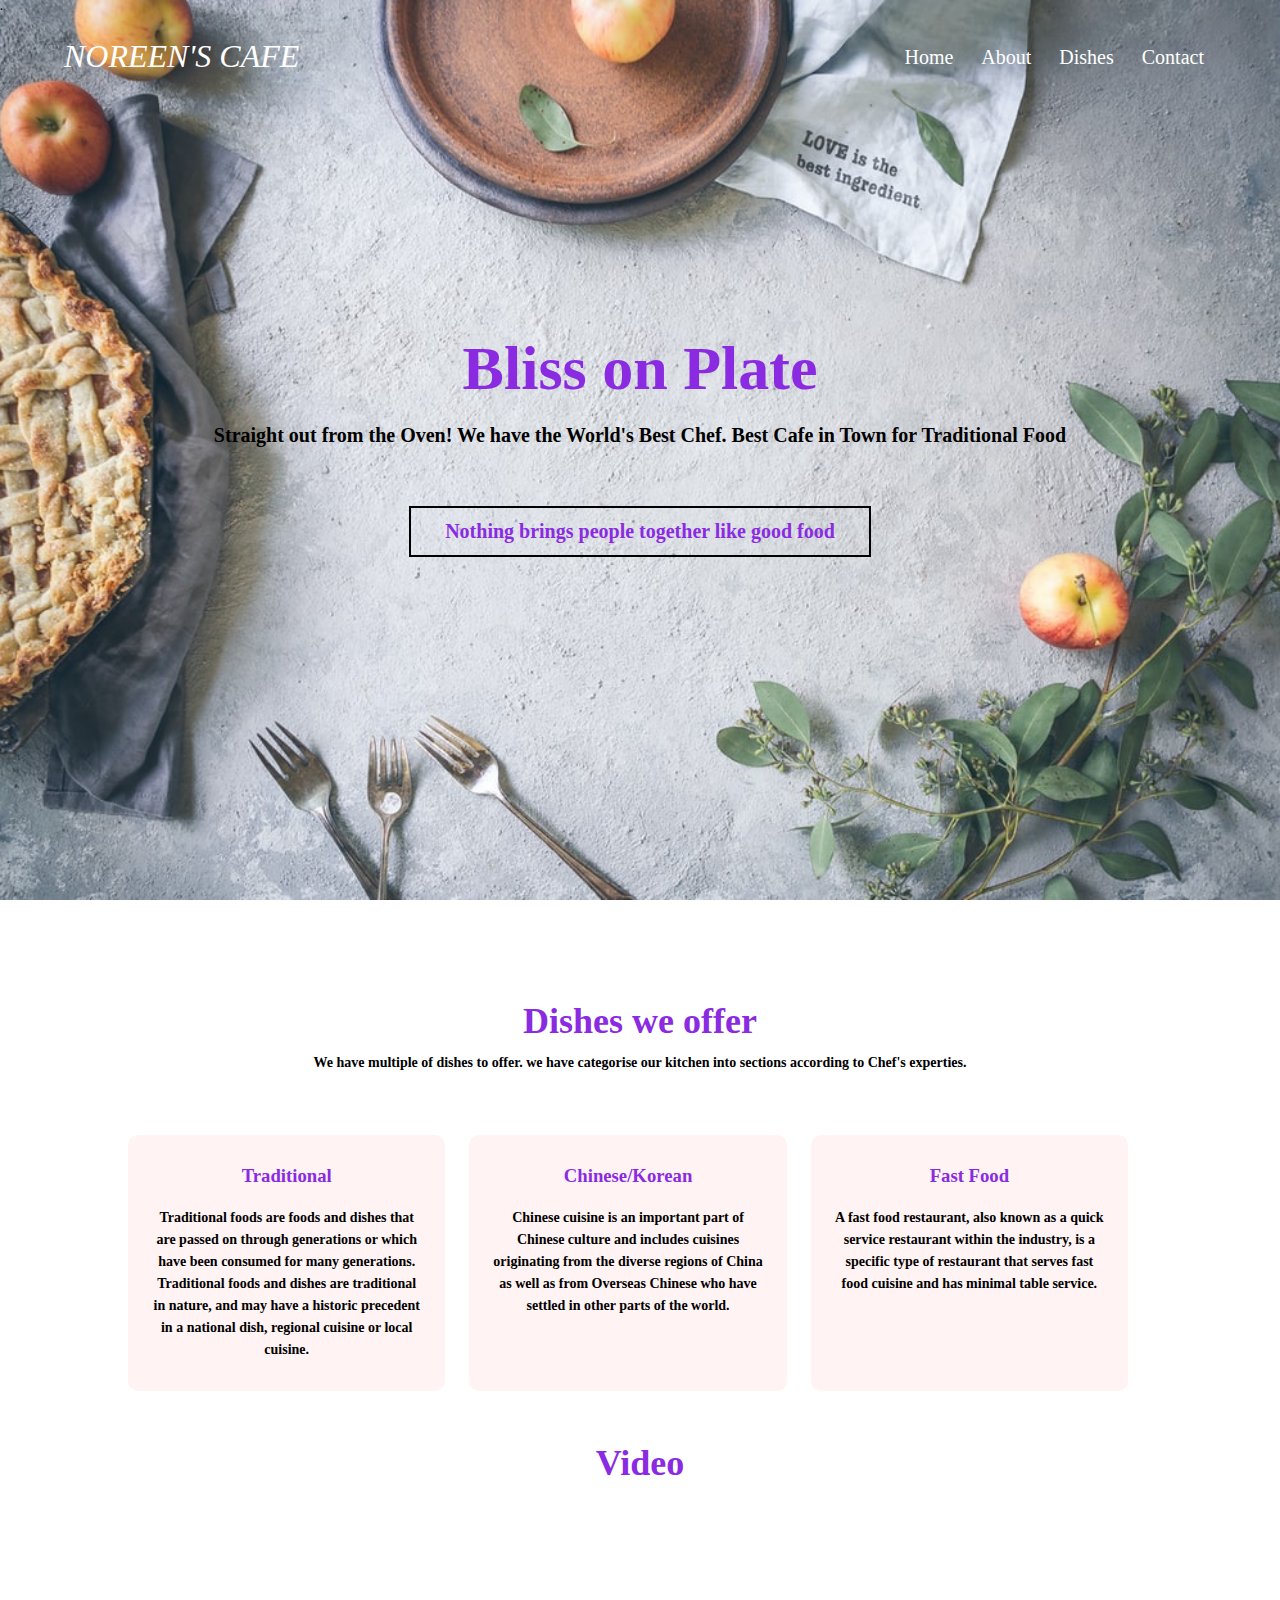
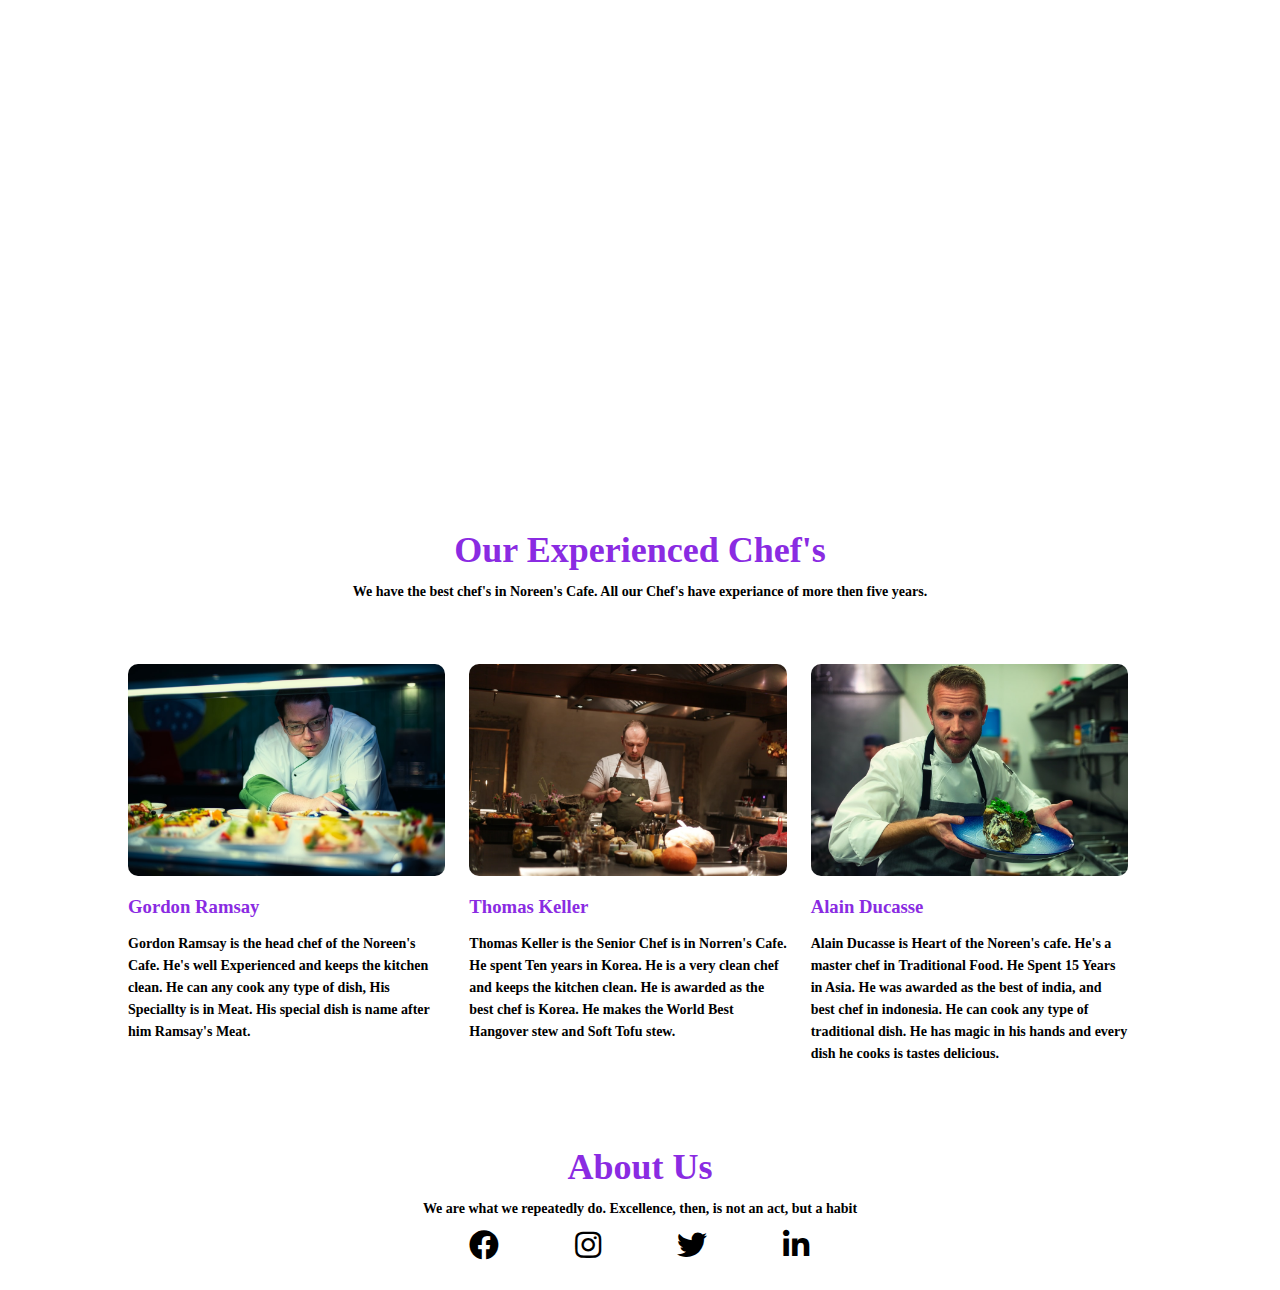
<file: index.html>
<!DOCTYPE html>
<html lang="en-US">
    <head>
        <meta name="viewport" content="widt=device-width, initial-scale=1.0">
        <title>Welcome To Noreen's Cafe</title>
        <link rel="stylesheet" href="assets/css/style.css">
        <link rel="stylesheet" href="https://pro.fontawesome.com/releases/v5.10.0/css/all.css"/>
    </head>
    <body>
        <!--Header Section - Restaurant name and NavBar-->
        <section class="header">
            <h6>.</h6>
            <nav>
                <a class="cafe" href="index.html">NOREEN'S CAFE</a>
                <div class="nav-links" id="navlink"> 
                    <i class="fa fa-times" onclick="hidemenu()"></i>
                    <ul>
                        <li><a href="index.html">Home</a></li>
                        <li><a href="about.html">About</a></li>
                        <li><a href="dishes.html">Dishes</a></li>
                        <li><a href="contact.html">Contact</a></li>
                    </ul>
                </div>
                <i class="fa fa-bars" onclick="showmenu()"></i>
            </nav>
            <div class="text-box">
                    <h1>Bliss on Plate</h1>
                    <p>Straight out from the Oven! We have the World's Best Chef. Best Cafe in Town for Traditional Food</p>
                    <h3 class="btn">Nothing brings people together like good food</h3>
            </div>
        </section>
        <!--Dishes we offer-->
        <section class="dishes">
            <h1>Dishes we offer</h1>
            <p>We have multiple of dishes to offer. we have categorise our kitchen into sections according to Chef's experties.</p>
            <div class="row">
                    <div class="dishes-col">
                    <a href="dishes.html"><h3>Traditional</h3></a>
                    <a href="dishes.html"><p>Traditional foods are foods and dishes that are passed on through generations or which have been consumed for many generations.
                        Traditional foods and dishes are traditional in nature, and may have a historic precedent in a national dish, 
                        regional cuisine or local cuisine.</p></a>
                    </div>
                <div class="dishes-col">
                    <a href="dishes.html"><h3>Chinese/Korean</h3></a>
                    <a href="dishes.html"><p>Chinese cuisine is an important part of Chinese culture and includes cuisines originating from the diverse regions of China 
                        as well as from Overseas Chinese who have settled in other parts of the world.</p></a>
                </div>
                <div class="dishes-col">
                    <a href="dishes.html"><h3>Fast Food</h3></a>
                    <a href="dishes.html"><p>A fast food restaurant, also known as a quick service restaurant within the industry, 
                        is a specific type of restaurant that serves fast food cuisine and has minimal table service.</p></a>
                </div>
            </div>
        </section>
        <!--A video showing our cooking style-->
        <section class="video">
            <h1>Video</h1>
            <div class="videowrapper">
                <iframe  src="https://www.youtube.com/embed/PZ4pctQMdg4" title="YouTube video player" style="border:0;" allowfullscreen></iframe>
            </div>
        </section>
        <!--Our Chef's-->
        <section class="chef">
            <h1>Our Experienced Chef's</h1>
            <p>We have the best chef's in Noreen's Cafe. All our Chef's have experiance of more then five years.</p>
            <div class="row">
                <div class="chef-col">
                    <img src="assets/images/chef6.jpg" alt="chef6">
                    <h3>Gordon Ramsay</h3>
                    <p>Gordon Ramsay is the head chef of the Noreen's Cafe. He's well Experienced and keeps the kitchen clean. He can any cook any type of dish,
                        His Speciallty is in Meat. His special dish is name after him Ramsay's Meat.
                    </p>
                </div>
                <div class="chef-col">
                    <img src="assets/images/chef4.jpg" alt="chef4">
                    <h3>Thomas Keller</h3>
                    <p>Thomas Keller is the Senior Chef is in Norren's Cafe. He spent Ten years in Korea. He is a very clean chef and keeps the kitchen clean.
                        He is awarded as the best chef is Korea. He makes the World Best Hangover stew and Soft Tofu stew.
                    </p>
                </div>
                <div class="chef-col">
                    <img src="assets/images/chef5.jpg" alt="chef5">
                    <h3>Alain Ducasse</h3>
                    <p>Alain Ducasse is Heart of the Noreen's cafe. He's a master chef in Traditional Food. He Spent 15 Years in Asia. He was awarded as the best of india, and best chef in indonesia.
                        He can cook any type of traditional dish. He has magic in his hands and every dish he cooks is tastes delicious.
                    </p>
                </div>
            </div>
        </section>
        
        <section class="footer">
            <h1>About Us</h1>
            <p>We are what we repeatedly do. Excellence, then, is not an act, but a habit</p>
            <div class="icons">
                <a href="https://www.facebook.com/"><i class="fab fa-facebook"></i></a>
                <a href="https://www.instagram.com/"><i class="fab fa-instagram"></i></a>
                <a href="https://twitter.com/logout/error"><i class="fab fa-twitter"></i></a>
                <a href="https://www.linkedin.com/"><i class="fab fa-linkedin-in"></i></a>
            </div>
        </section>
        






        <!--Script for toggle menu-->
        <script>
            var navlink = document.getElementById("navlink");
            function showmenu(){
                navlink.style.right = "0";
            }
            function hidemenu(){
                navlink.style.right = "-200px";
            }
        </script>
    </body>
</html>
</file>
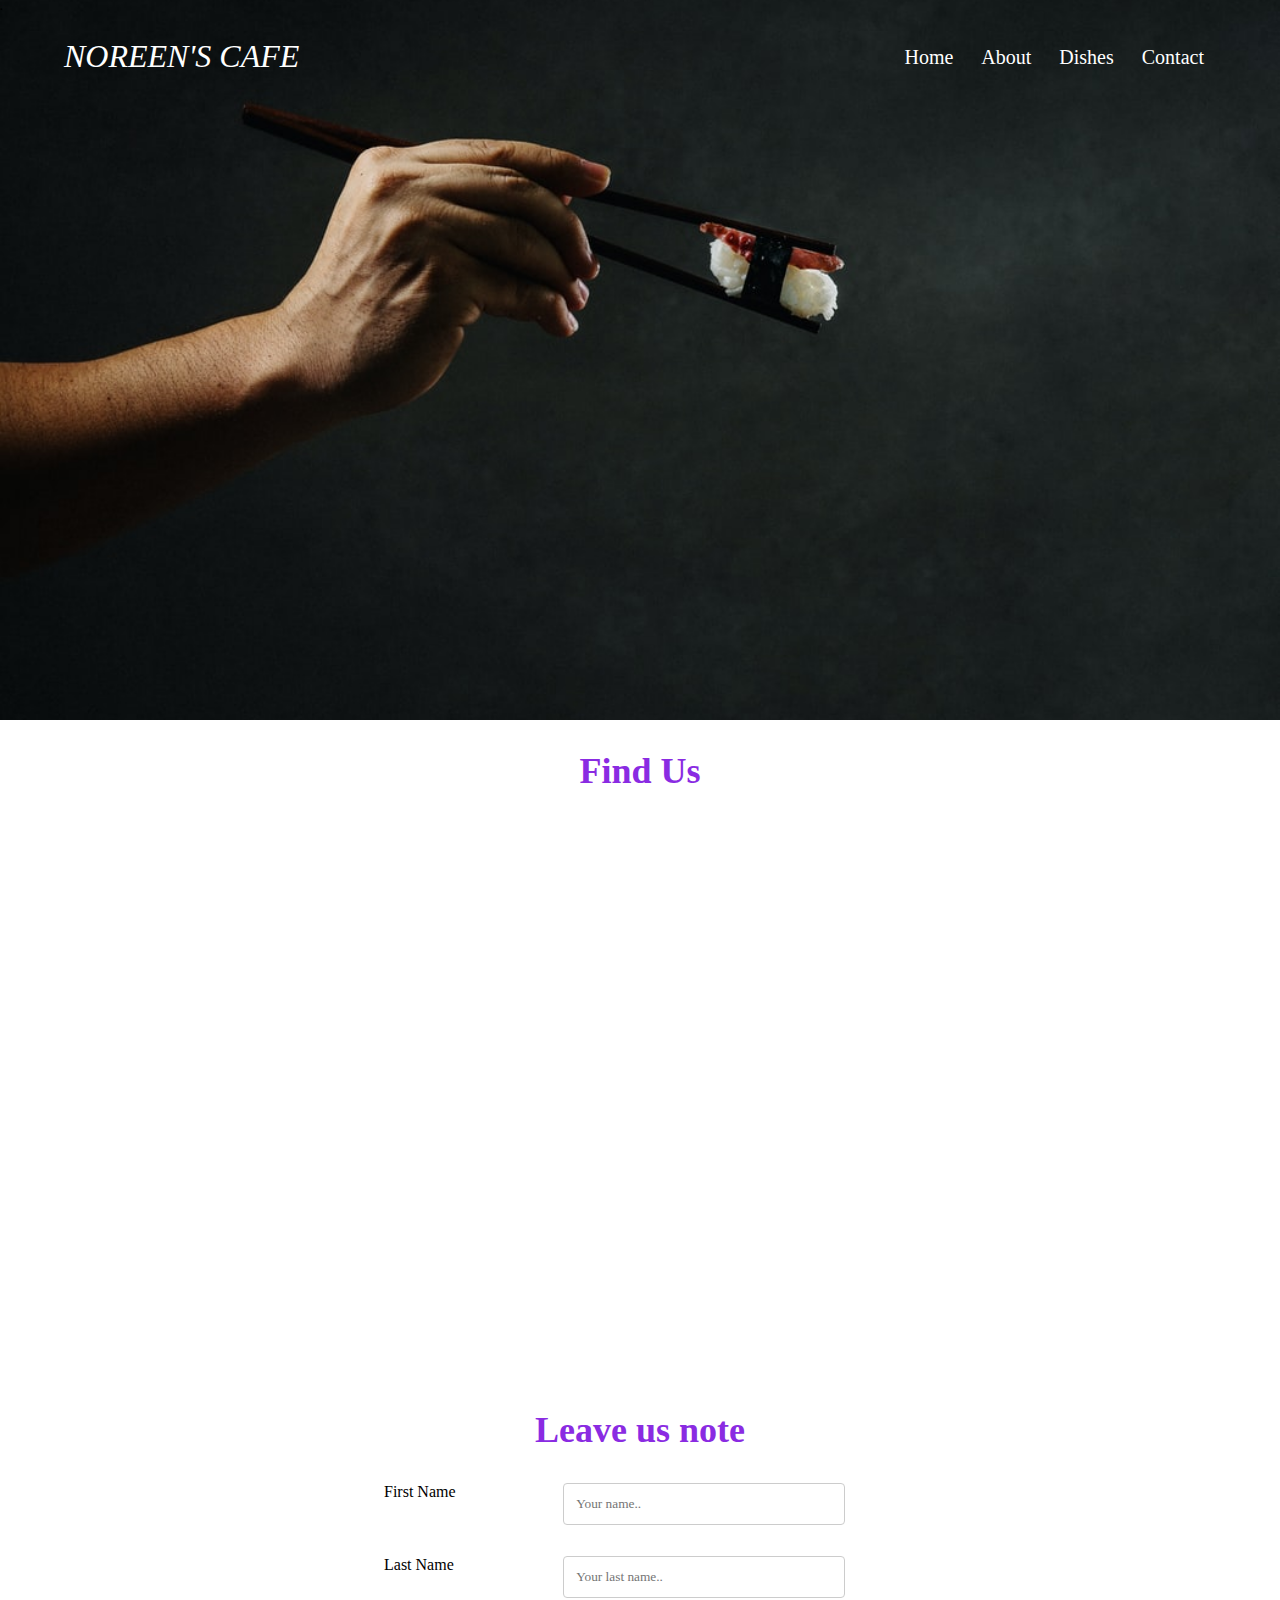
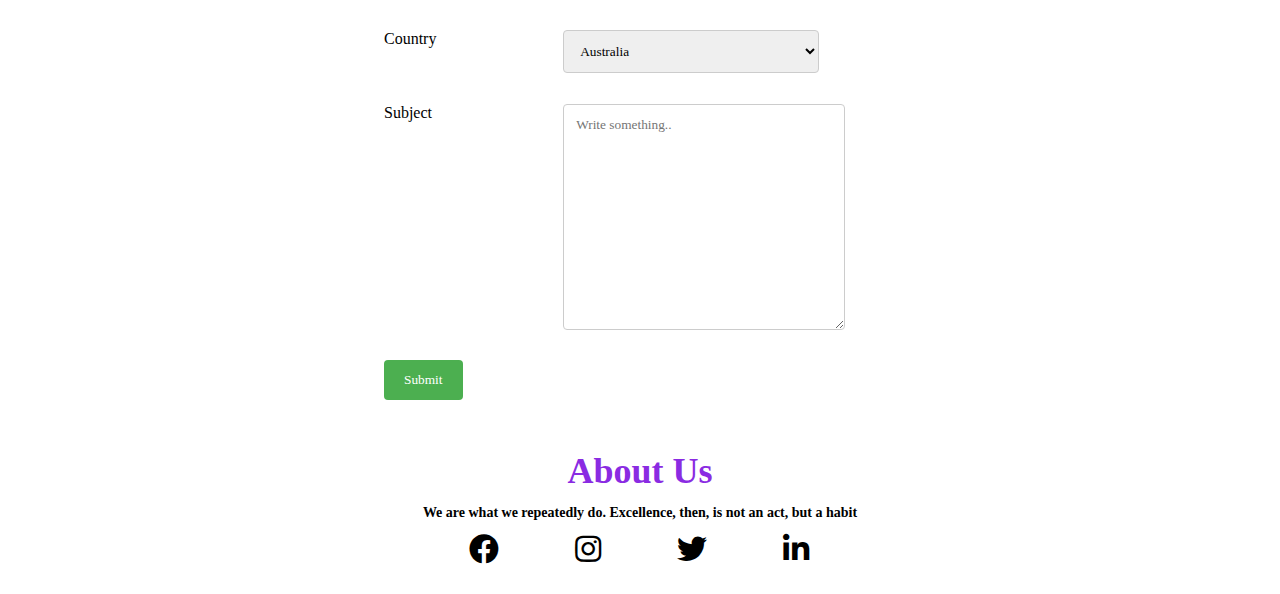
<file: contact.html>
<!DOCTYPE html>
<html lang="en-US">
  <head>
    <meta name="viewport" content="widt=device-width, initial-scale=1.0">
    <title>Contact - Noreen's cafe</title>
    <link rel="stylesheet" href="assets/css/style.css">
    <link rel="stylesheet" href="https://pro.fontawesome.com/releases/v5.10.0/css/all.css"/>
  </head>
  <body>
    <!--Contact Header Section - Restaurant name and NavBar-->
    <section class="header3">
      <h6>.</h6>
      <nav>
        <a class="cafe" href="index.html">NOREEN'S CAFE</a>
        <div class="nav-links" id="navlink"> 
            <i class="fa fa-times" onclick="hidemenu()"></i>
            <ul>
              <li><a href="index.html">Home</a></li>
              <li><a href="about.html">About</a></li>
              <li><a href="dishes.html">Dishes</a></li>
              <li><a href="contact.html">Contact</a></li>
            </ul>
        </div>
        <i class="fa fa-bars" onclick="showmenu()"></i>
      </nav>
    </section>
    <!--Map Section Showing our Location-->
    <section class="map">
      <h1>Find Us</h1>
      <p><iframe src="https://www.google.com/maps/embed?pb=!1m18!1m12!1m3!1d2482.424852458905!2d-0.16074974848535475!3d51.523766979537896!2m3!1f0!2f0!3f0!3m2!1i1024!2i768!4f13.1!3m3!1m2!1s0x48761acf33628211%3A0x445d7677a88322e1!2s221B%20Baker%20St%2C%20London%20NW1%206XE%2C%20UK!5e0!3m2!1sen!2s!4v1627495691855!5m2!1sen!2s" style="border:0;" allowfullscreen="" loading="lazy"></iframe></p>
    </section>
    <!--Give Feedback to us about our cooking-->
		<section class="note">
      <h1>Leave us note</h1>
      <form action="/action_page.php">
        <div class="row">
          <div class="col-25">
            <label for="fname">First Name</label>
          </div>
          <div class="col-75">
            <input type="text" id="fname" name="firstname" placeholder="Your name..">
          </div>
        </div>
        <div class="row">
          <div class="col-25">
            <label for="lname">Last Name</label>
          </div>
          <div class="col-75">
            <input type="text" id="lname" name="lastname" placeholder="Your last name..">
          </div>
        </div>
        <div class="row">
          <div class="col-25">
            <label for="country">Country</label>
          </div>
          <div class="col-75">
            <select id="country" name="country">
              <option value="australia">Australia</option>
              <option value="canada">Canada</option>
              <option value="usa">USA</option>
            </select>
          </div>
        </div>
        <div class="row">
          <div class="col-25">
            <label for="subject">Subject</label>
          </div>
          <div class="col-75">
            <textarea id="subject" name="subject" placeholder="Write something.." style="height:200px"></textarea>
          </div>
        </div>
        <div class="row">
          <input type="submit" value="Submit">
        </div>
          </form>
    </section>
    <!--Footer - links to social media page's.-->
    <section class="footer">
      <h1>About Us</h1>
      <p>We are what we repeatedly do. Excellence, then, is not an act, but a habit</p>
      <div class="icons">
        <a href="https://www.facebook.com/"><i class="fab fa-facebook"></i></a>
        <a href="https://www.instagram.com/"><i class="fab fa-instagram"></i></a>
        <a href="https://twitter.com/logout/error"><i class="fab fa-twitter"></i></a>
        <a href="https://www.linkedin.com/"><i class="fab fa-linkedin-in"></i></a>
      </div>
    </section>
        
    <!--Script for toggle menu-->
    <script>
      var navlink = document.getElementById("navlink");
      function showmenu(){
          navlink.style.right = "0";
      }
      function hidemenu(){
          navlink.style.right = "-200px";
      }
    </script>
  </body>
</html>
</file>
<file: assets/css/style.css>
*{
    margin:0;
    padding: 0;
    font-family:cursive;
}
.header{
    min-height: 100vh;
    width: 100%;
    background-image: url("../images/home6.jpg");
    background-position: center;
    background-size: cover;
    position: relative;
}
.header img{
    background-position: center;
    background-size: cover;
    position: relative;
}
.header2{
    min-height: 100vh;
    width: 100%;
    background-image: url("../images/home7.jpg");
    background-position: center;
    background-size: cover;
    position: relative;
}
.header3{
    min-height: 80vh;
    width: 100%;
    background-image: url("../images/contact.jpg");
    background-position: center;
    background-size: cover;
    position: relative;
}
.header4{
    min-height: 30vh;
    width: 100%;
    background-position: center;
    background-size: cover;
    position: relative;
}
nav{
    display: flex;
    padding: 2% 5%;
    justify-content: space-between;
    align-items: center;
}
.cafe{
    color: white;
    font-size:xx-large;
    text-decoration: none;
    font-style: italic;
}
.cafe::after{
    content: '';
    width: 0%;
    height: 2px;
    background: red;
    display: block;
    margin: auto;
    transition: 0.5s;
}
.cafe:hover::after{
    width: 150px;
}
.nav-links{
    flex: 1;
    text-align: right;
}
.nav-links ul li{
    list-style: none;
    display: inline-block;
    padding: 8px 12px;
    position: relative;
}
.nav-links a{
    color: white;
    text-decoration: none;
    font-size: 20px;
}
.text-box{
    width: 90%;
    color:black;
    position: absolute;
    top: 50%;
    left: 50%;
    transform: translate(-50%,-50%);
    text-align: center;
}
.text-box h1{
    font-size: 62px;
    color:blueviolet;
}
.text-box p{
    margin: 10px 0 40px;
    color:black;
    font-size: 20px;
    font-weight: bold;
}
.btn{
    display: inline-block;
    text-decoration: none;
    color: blueviolet;
    border: 2px solid black;
    padding: 12px 34px;
    font-size: 20px;
    background: transparent;
    position: relative;
    cursor: pointer;
}
.btn:hover{
    border: 2px solid olivedrab;
    background: olivedrab;
    transition: 1s;
    color: aliceblue;
}
nav .fa{
    display: none;
}
@media(max-width: 700px){
    .cafe{
        margin-top: 30px;
    }
    .text-box p{
        margin: 10px 0 40px;
        color:black;
        font-size: 10px;
        font-weight: bold;
    }
    .btn{
        display: inline-block;
        text-decoration: none;
        color: blueviolet;
        border: 2px solid black;
        padding: 12px 34px;
        font-size: 14px;
        background: transparent;
        position: relative;
        cursor: pointer;
    }
    .nav-links ul li{
        display: block;
    }
    .nav-links{
        position: absolute;
        background: blueviolet;
        height: 100vh;
        width: 200px;
        top: 0;
        right: -200px;
        text-align: left;
        z-index: 2;
        transition: 1s;
    }
    nav .fa{
        display: block;
        color: whitesmoke;
        margin: 10px;
        font-size: 22px;
        cursor: pointer;
    }
    .nav-links ul{
        padding: 30px;
    }
}

/*-----dishes------*/

.dishes{
    width: 80%;
    margin: auto;
    text-align: center;
    padding-top: 100px;
}
a{
    text-decoration: none;
    color: black;
}
h1{
    color:blueviolet;
    font-size: 36px;
    font-weight: 600;
}
p{
    font-size: 14px;
    font-weight: bold;
    line-height: 22px;
    padding: 10px;
}

.row{
    margin-top: 5%;
    display: flex;
    justify-content: space-between;
}
.dishes-col{
    flex-basis: 31%;
    background: #fff3f3;
    border-radius: 10px;
    margin-bottom: 5%;
    padding: 20px 12px;
    box-sizing: border-box;
}
h3{
    color: blueviolet;
    text-align: center;
    font-weight: 600;
    margin: 10px 0;
}
.dishes-col:hover{
    box-shadow: 0 0 20px 0px ;
}
@media(max-width:700px) {
    .row{
        flex-direction: column;
    }
}
/*-Video-*/
.video{
    margin: 0 auto;
    width: 80%;
}
.videowrapper {
    position: relative;
    padding-bottom: 20%;
    padding-top: 20px;
    height: 0px;
}
.videowrapper iframe{
    position: absolute;
    padding-bottom: 10%;
    left: 10%;
    top: 0px;
    right: 0px;
    bottom: 0px;
    height: 200%;
    width: 80%;
}
.video h1{
    text-align: center;
    margin-bottom: 20px;
}
.chef{
    width: 80%;
    margin: auto;
    margin-top: 400px;
    text-align: center;
}
.chef-col{
    flex-basis: 31%;
    border-radius: 10px;
    margin-bottom: 5%;
    text-align: left;
}
.chef-col img{
    width: 100%;
    border-radius: 10px;
}
.chef-col p{
    padding: 0%;
}
.chef-col h3{
    margin-top: 16px;
    margin-bottom: 15px;
    text-align: left;
}
@media (max-width: 700px) {
    .chef{
        margin-top: 150px;
    }
    .header4 h3{
        margin-top: 50px;
    }
}
.footer{
    width: 100%;
    text-align: center;
    padding: 30px 0;
}
/* Dishes*/
.dish{
    width: 80%;
    margin: auto;
    text-align: center;
}
.dish-col{
    flex-basis: 45%;
    border-radius: 10px;
    margin-bottom: 5%;
    text-align: center;
}
.dish img{
    width: 100%;
    border-radius: 10px;
}
.dish h1{
    margin-top: 30px;
}

.dish-coll{
    flex-basis: auto;
    border-radius: 10px;
    margin-bottom: 5%;
    text-align: center;
}
.dish-colll{
    flex-basis: 31%;
    border-radius: 10px;
    margin-bottom: 5%;
    text-align: left;
}
.map{
    width: 80%;
    margin: auto;
    text-align: center;
    margin-bottom: 30px;
}
.map h1{
    margin-top: 30px;
}
.map iframe{
    width: 100%;
    min-height: 60vh;
}
.header4 h3{
    color: black;
    text-align: center;
}
.header4 h1{
    color: black;
    text-align: center;
    font-size: 60px;
}
.chef-about{
    display: block;
    position: relative;
    width: 200px;
    height: 200px;
    overflow: hidden;
    border-radius: 50%;
    margin-left: auto;
    margin-right: auto;
}
.chef-about img{
    width: auto;
    height: 100%;
    margin-left: -50px;
}
.bio{
    width: 80%;
    margin: auto;
    text-align: center;
    margin-top: 30px;
    margin-bottom: 30px;
}

.fab{
    width: 100px;
    font-size: 30px;
}

.note{
    width: 40%;
    margin: auto;
    border-radius: 5px;
    
    padding: 20px;
}
.note h1{
    text-align: center;
}
input[type=text], select, textarea {
    width: 100%;
    padding: 12px;
    border: 1px solid #ccc;
    border-radius: 4px;
    resize: vertical;
  }
  
  input[type=submit] {
    background-color: #4CAF50;
    color: white;
    padding: 12px 20px;
    border: none;
    border-radius: 4px;
    cursor: pointer;
    float: right;
  }
  
  input[type=submit]:hover {
    background-color: #45a049;
  }
  .col-25 {
    width: 20%;
    margin-top: 6px;
  }
  
  .col-75 {
    float: left;
    width: 50%;
    margin-top: 6px;
  }
  
  /* Clear floats after the columns */
  .row:after {
    content: "";
    display: table;
    clear: both;
  }
  
  /* Responsive layout - when the screen is less than 600px wide, make the two columns stack on top of each other instead of next to each other */
  @media screen and (max-width: 600px) {
    .col-25, .col-75, input[type=submit] {
      width: 100%;
      margin-top: 0;
    }
  }
</file>
